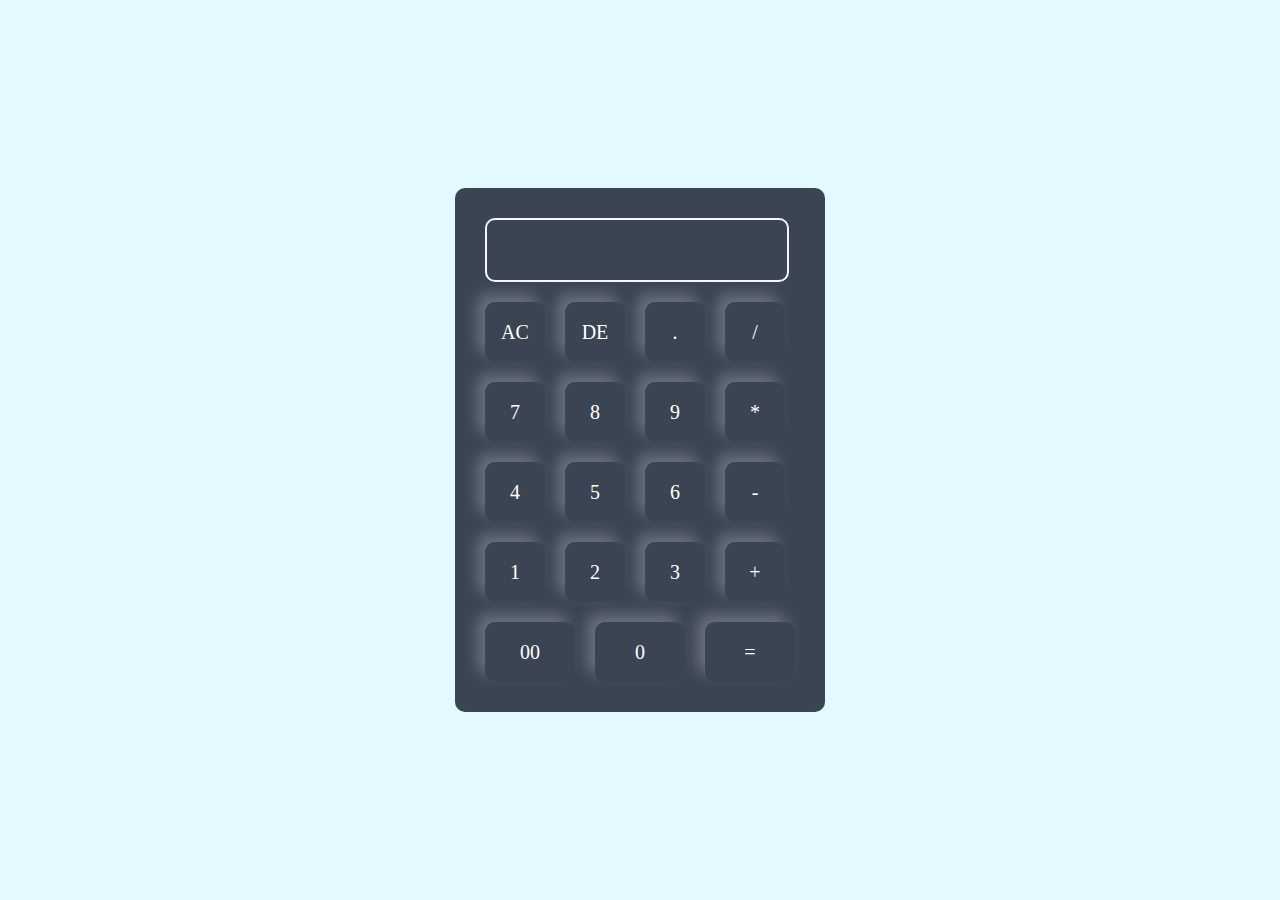
<file: Guvi Task/Task 10_2/index.html>
<!DOCTYPE html>
<html lang="en">
<head>
    <meta charset="UTF-8">
    <meta name="viewport" content="width=device-width, initial-scale=1.0">
    <title>Document</title>
    <link rel="stylesheet" href="index.css"/>
</head>
<body>
    
    <script src="index.js"></script>
</body>
</html>
</file>
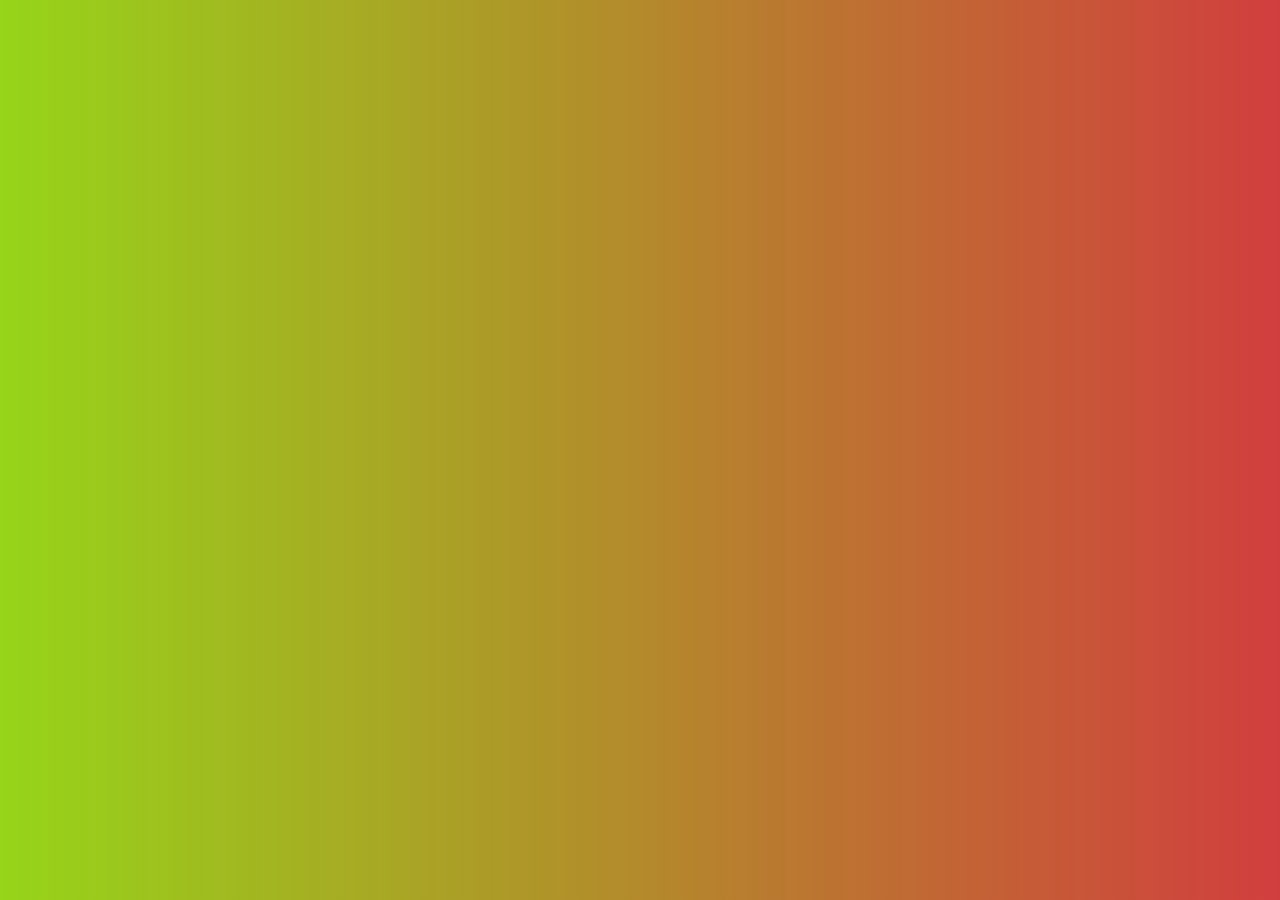
<file: Guvi Task/Task 11/index.html>
<!DOCTYPE html>
<html lang="en">
  <head>
    <meta charset="UTF-8" />
    <meta name="viewport" content="width=device-width, initial-scale=1.0" />
    <title>CAll BACK</title>
    <style>
      body {
        display: block;
        text-align: center;
        margin: 0;
        padding: 20px;
        background: linear-gradient(to right, #96d519, #cd2c2ce9);
      }
      body > div {
        color: white;
        margin-top: 200px;
        font-size: xx-large;
      }
    </style>
  </head>
  <body>
    <div id="output"></div>

    <script src="index.js"></script>
  </body>
</html>
</file>
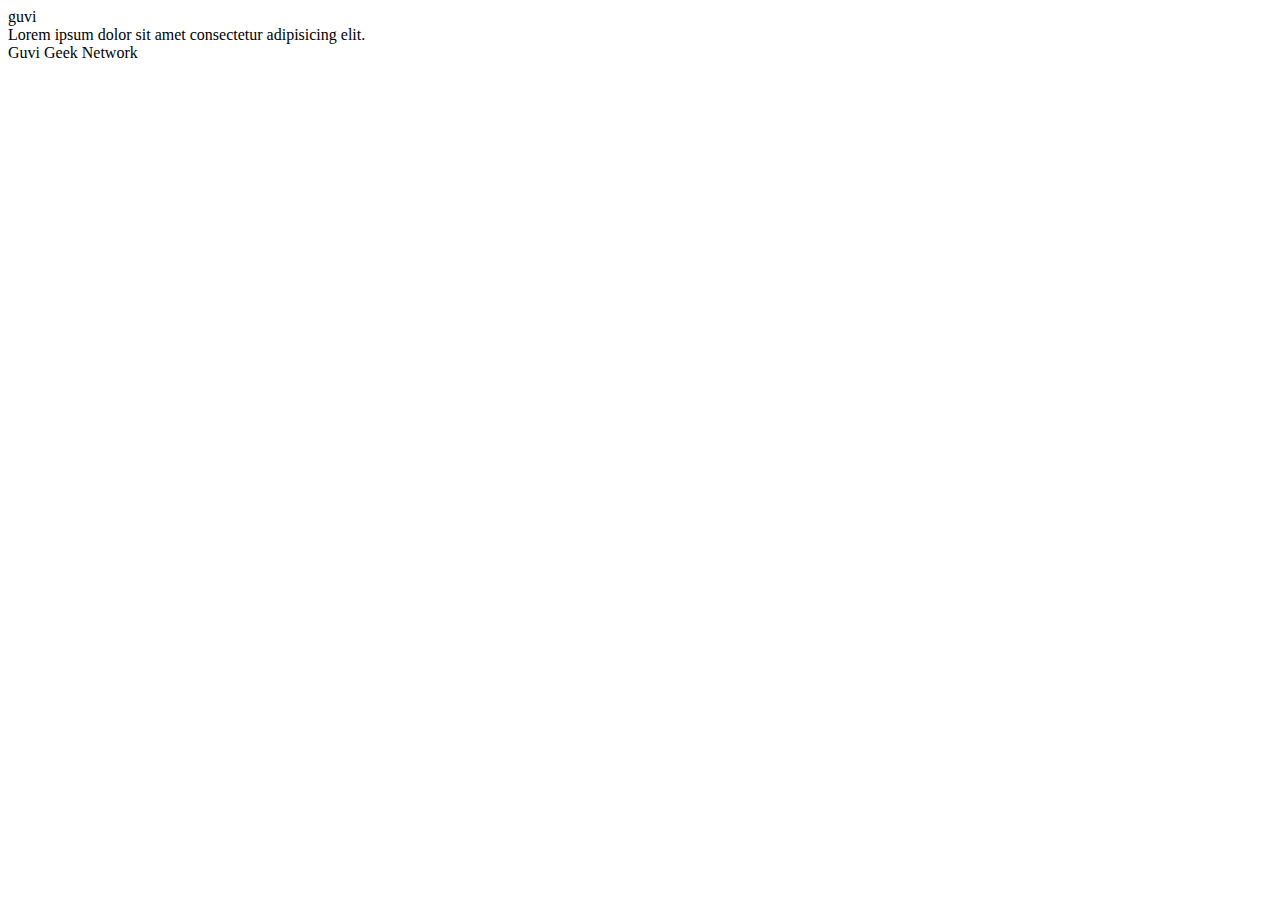
<file: Mini-Task/Practice2.html>
<html>
<html lang="en">

<head>
    <title>Document</title> 
    </head>
<body>
    guvi
    <div>
        Lorem ipsum dolor sit amet consectetur adipisicing elit.
    </div>
            <div>
                Guvi Geek Network
            </div>
</body>

</html>
</file>
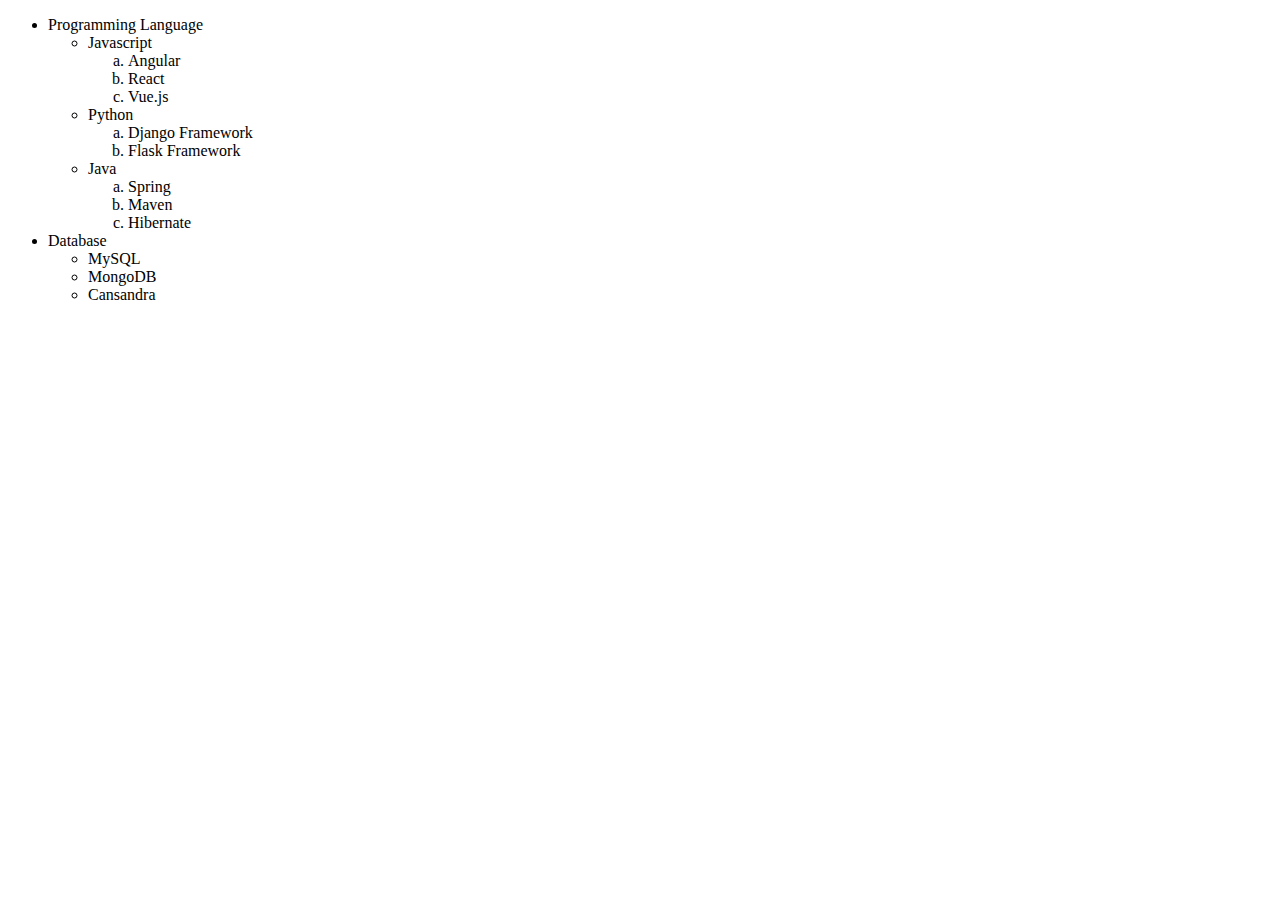
<file: Mini-Task/Practice3.html>
<!DOCTYPE html>
<html lang="en">
    <body>
        <ul>
<li>Programming Language</li>
<ul>
    <li>Javascript</li>
    <ol type="a">
        <li>Angular</li>
        <li>React</li>
        <li>Vue.js</li>
    </ol>
    <li>Python</li>
    <ol type="a">
    <li>Django Framework</li>
    <li>Flask Framework</li>
    </ol>
    <li>Java</li>
    <ol type="a">
        <li>Spring</li>
        <li>Maven</li>
        <li>Hibernate</li>
    </ol>
</ul>
<li>Database</li>
<ul>
    <li>MySQL</li>
        <li>MongoDB</li>
        <li>Cansandra</li>
        </ul>
</ul>
</body>
</html>
</file>
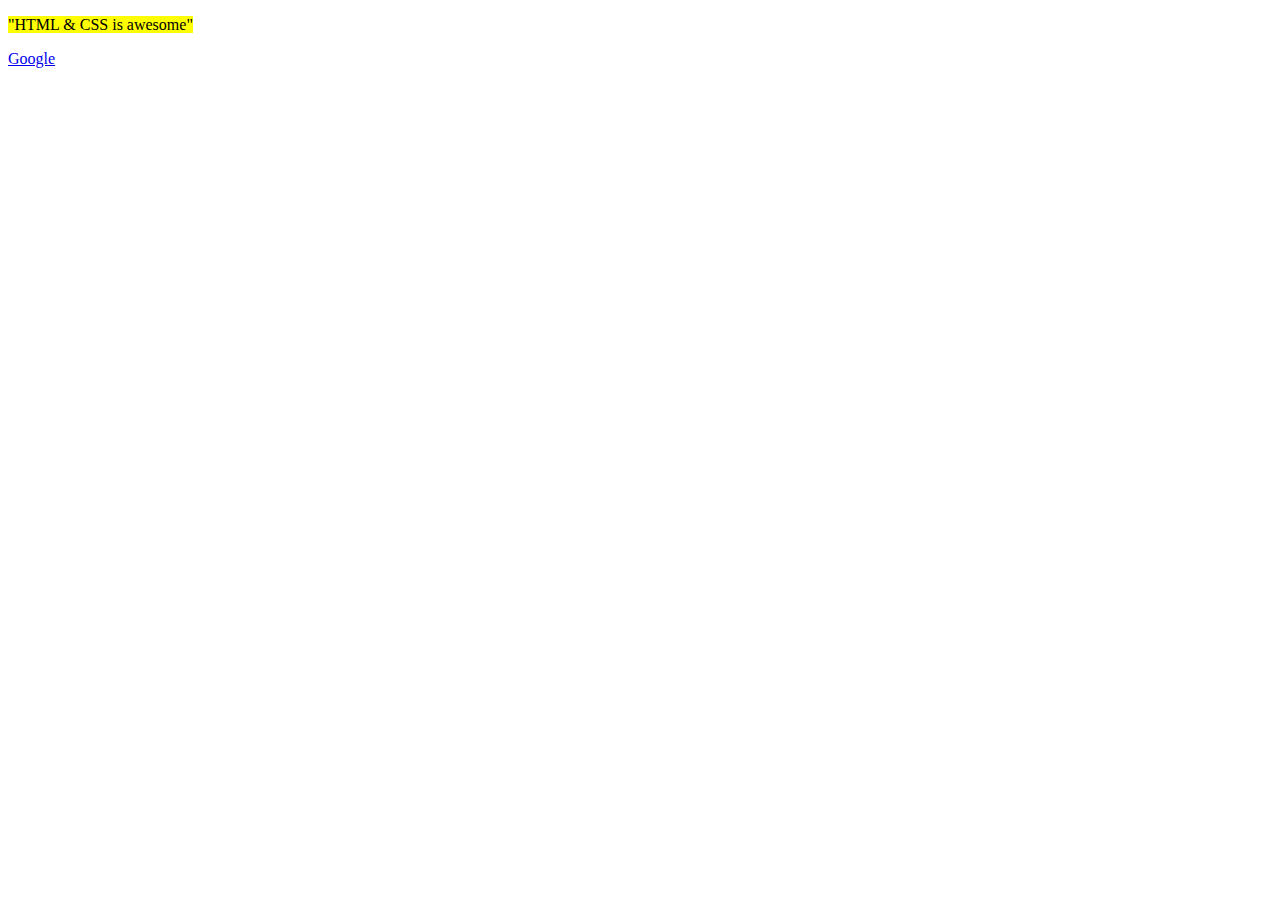
<file: Mini-Task/Practice5.html>
<!DOCTYPE html>
<html lang="en">
<head>  
    <title>Practice</title>
<body>
    <p><mark>"HTML & CSS is awesome"</mark></p>
        <a href="http://google.com" target="_blank">Google</a>
    </body>
</head>
</html>
</file>
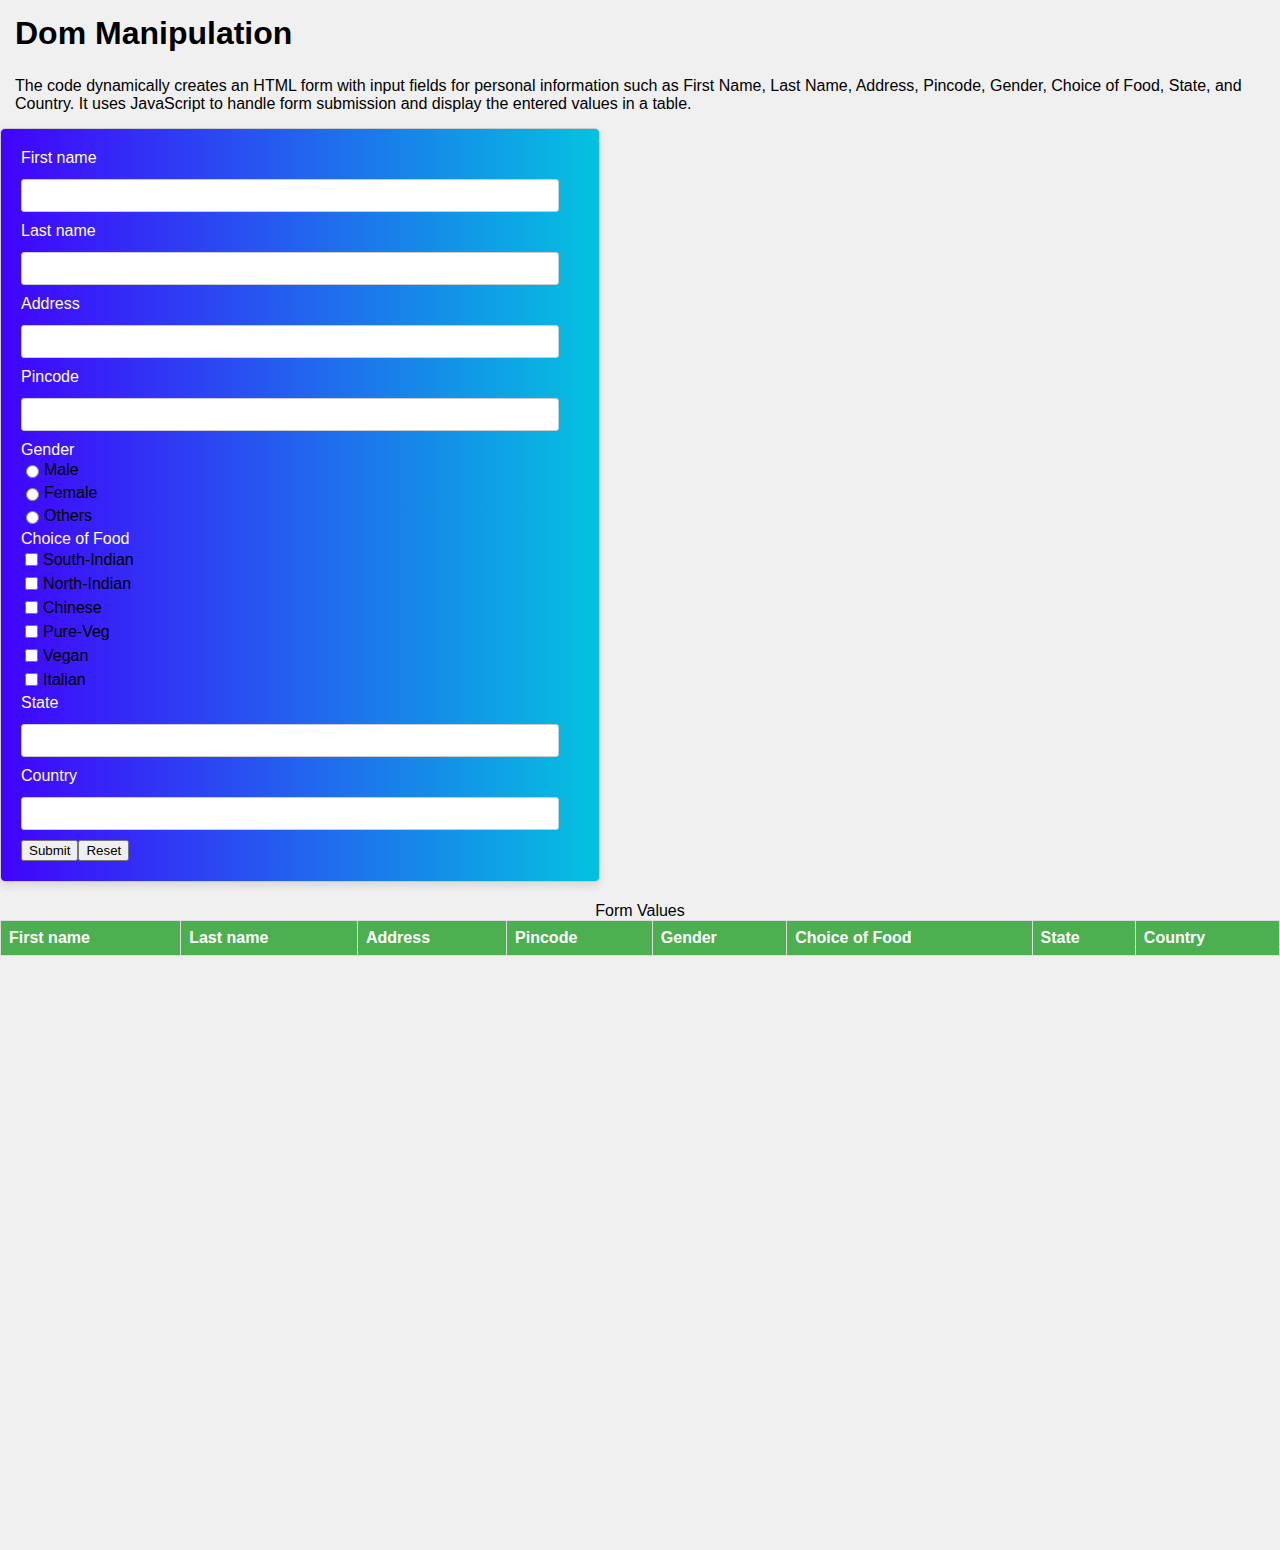
<file: Guvi Task/Task 10/Form.html>
<!DOCTYPE html>
<html lang="en">
  <head>
    <meta charset="UTF-8" />
    <meta name="viewport" content="width=device-width, initial-scale=1.0" />
    <title>Form using Dom Manipulation</title>
    <style>
            body {
              font-family: "Arial", sans-serif;
              background-color: #f0f0f0;
              margin: 0;
              padding: 0;
              align-items: center;
              justify-content: center;
              min-height: 100vh;
            }

            h1, p{

      display: block;
      margin: 5px;
      padding: 10px;
            }



            .form-container {
              border: 1px solid #ccc;
              border-radius: 5px;
              padding: 20px;
              background: linear-gradient(to right, #4103fc, #04c2e0);
              box-sizing: border-box;
              width: 100%;
              max-width: 600px;
              box-shadow: 0 4px 8px rgba(0, 0, 0, 0.1);
            }

            .styled-input {
              margin: 10px 0;
              padding: 8px;
              width: calc(100% - 20px);
              box-sizing: border-box;
              border: 1px solid #ccc;
              border-radius: 3px;
              background-color: #fff;
            }

            label {
              display: block;
              color: white;
              margin-bottom: 2px;
            }

            input[type="radio"],
            input[type="checkbox"] {
              margin-right: 5px;
            }

            span {
              display: flex;
              align-items: center;
              margin-bottom: 5px;
            }

            input[type="submit reset"] {
              background-color: #04c2e0;
              color: white;
              border: none;
              padding: 10px;
              border-radius: 3px;
              cursor: pointer;
              font-size: 16px;
              margin-top: 10px;
            }

            input[type="submit"]:hover {
              background-color: #017a8a;
            }

            table {
              width: 100%;
              border-collapse: collapse;
              margin-top: 20px;
              min-height: 70vh;
            }

            th,
            td {
              border: 1px solid #ddd;
              padding: 8px;
              text-align: left;
            }

            th {
              background-color: #4caf50;
              color: white;
            }

            tr:nth-child(even) {
              background-color: #f2f2f2;
            }
    </style>
  </head>
  <body>
    <script src="https://app.zenclass.in/sheets/v1/js/zen/suite/bundle.js"></script>
    <script src="Form.js"></script>
  </body>
</html>
</file>
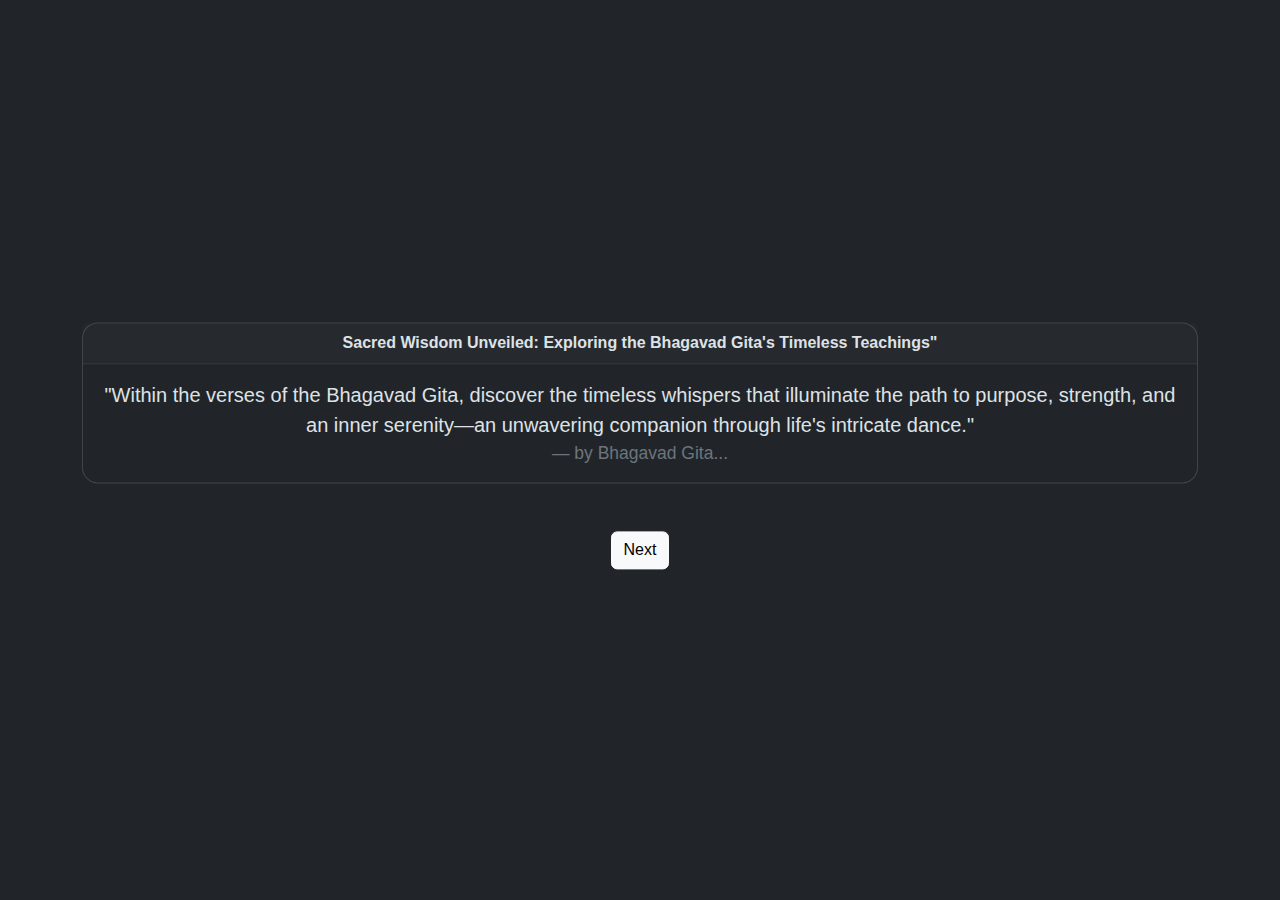
<file: Guvi Task/Task 12/quotes.html>
<!DOCTYPE html>
<html lang="en" data-bs-theme="dark">
  <head>
    <meta charset="UTF-8" />
    <meta name="viewport" content="width=device-width, initial-scale=1.0" />
    <title>Random Quotes</title>
    <link
      rel="stylesheet"
      href="https://cdn.jsdelivr.net/npm/bootstrap@5.3.3/dist/css/bootstrap.min.css"
    />
    <style>
      body {
        font-family: "Arial", sans-serif;
        text-align: center;
        justify-items: auto;
        margin: 20px;
        background-color: linear-gradient(rgb(2, 20, 27));
      }
    </style>
  </head>

  <body class="container position-absolute top-50 start-50 translate-middle">
    <div class="card rounded-4">
      <div class="card-header">
        <strong
          >Sacred Wisdom Unveiled: Exploring the Bhagavad Gita's Timeless
          Teachings"</strong
        >
      </div>
      <div class="card-body" id="quoteContainer">
        <blockquote class="blockquote mb-0">
          <p id="quoteText">
            "Within the verses of the Bhagavad Gita, discover the timeless
            whispers that illuminate the path to purpose, strength, and an inner
            serenity—an unwavering companion through life's intricate dance."
          </p>
          <footer class="blockquote-footer">by Bhagavad Gita...</footer>
        </blockquote>
      </div>
    </div>
    <button type="button" class="btn btn-light my-5" id="nextButton">
      Next
    </button>

    <script src="quotes.js"></script>
    <script src="https://app.zenclass.in/sheets/v1/js/zen/suite/bundle.js"></script>
    <script
      src="https://cdn.jsdelivr.net/npm/bootstrap@5.3.3/dist/js/bootstrap.bundle.min.js"
      integrity="sha384-YvpcrYf0tY3lHB60NNkmXc5s9fDVZLESaAA55NDzOxhy9GkcIdslK1eN7N6jIeHz"
      crossorigin="anonymous"
    ></script>
  </body>
</html>
</file>
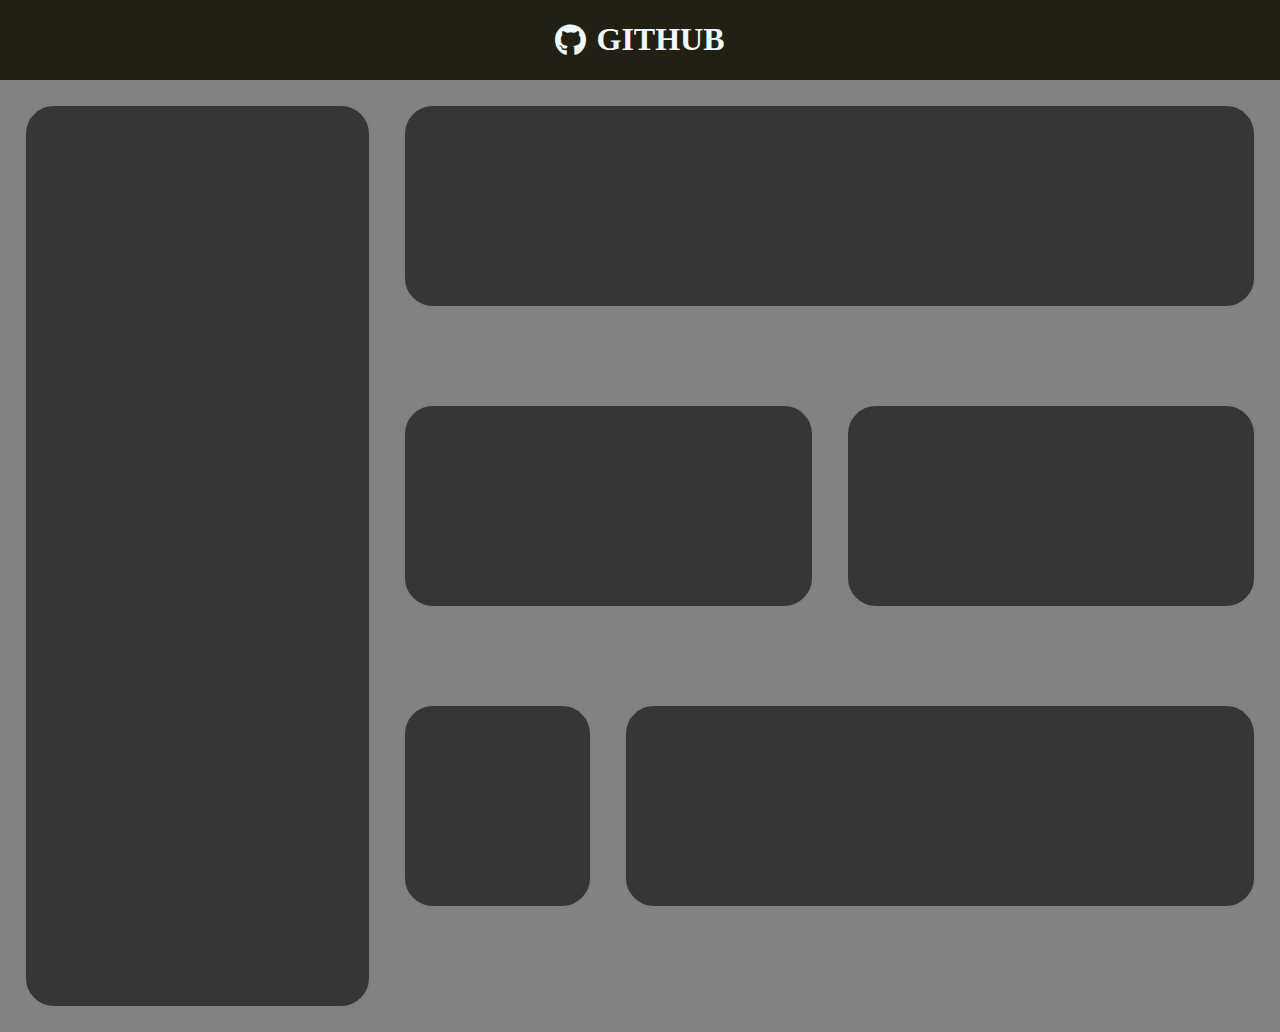
<file: Guvi Task/Task 7/git.html>
<!DOCTYPE html>
<html lang="en">
  <head>
    <meta charset="UTF-8" />
    <meta name="viewport" content="width=device-width, initial-scale=1.0" />
    <title>Resonsive Web Design</title>
    <link rel="stylesheet" href="git.css" />
    <link
      href="https://cdnjs.cloudflare.com/ajax/libs/font-awesome/6.5.1/css/all.min.css"
      rel="stylesheet"
    />
  </head>
  <body>
    <header>
      <h1><i class="fa-brands fa-github"></i>GITHUB</h1>
    </header>
    <div class="container">
      <aside class="sidebar highlight"></aside>
      <main class="main-content">
        <div class="main-content-row-1-col-1 highlight"></div>
        <div class="main-content-row-2-col-1 highlight"></div>
        <div class="main-content-row-2-col-2 highlight"></div>
        <div class="main-content-row-3-col-1 highlight"></div>
        <div class="main-content-row-3-col-2 highlight"></div>
      </main>
    </div>
  </body>
</html>
</file>
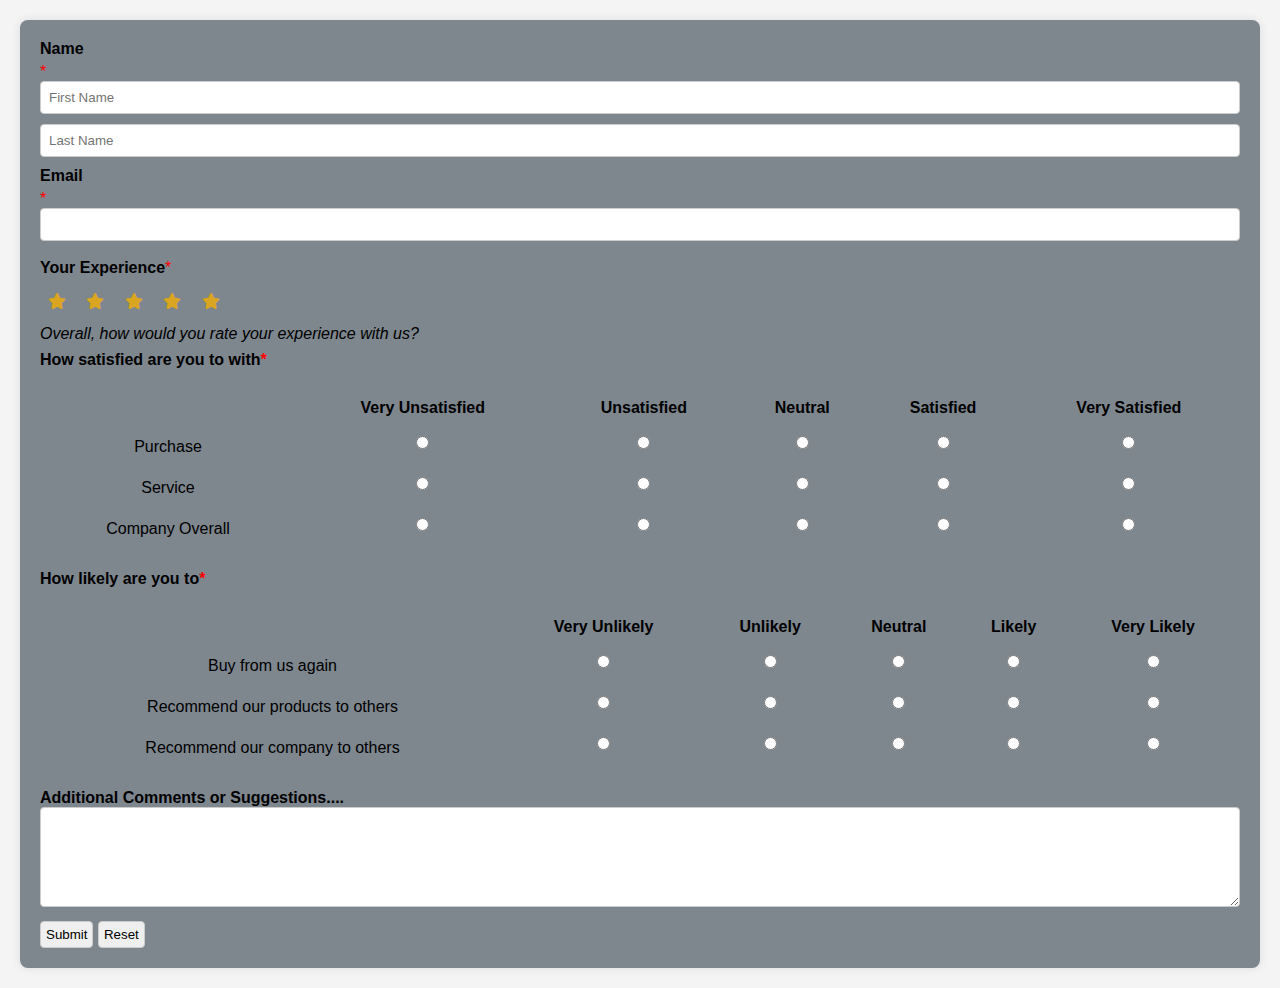
<file: Guvi Task/Task 7/survey.html>
<!DOCTYPE html>
<html lang="en">
  <head>
    <meta charset="UTF-8" />
    <meta name="viewport" content="width=device-width, initial-scale=1.0" />
    <title>Responsive Web Design</title>
    <link rel="stylesheet" href="survey.css" />
    <link
      href="https://cdnjs.cloudflare.com/ajax/libs/font-awesome/6.5.1/css/all.min.css"
      rel="stylesheet"
    />
    <link
      href="https://cdn.jsdelivr.net/npm/bootstrap@5.3.2/dist/css/bootstrap.min.css"
      rel="stylesheet"
      integrity="sha384-T3c6CoIi6uLrA9TneNEoa7RxnatzjcDSCmG1MXxSR1GAsXEV/Dwwykc2MPK8M2HN"
      crossorigin="anonymous"
    />
  </head>
  <body>
    <form id="surveyform">
      <div>
        <label><strong>Name</strong></label>
        <span class="red-star">*</span>
        <input type="text" placeholder="First Name" />
        <input type="text" placeholder="Last Name" /><br />
        <label for="email"><strong>Email</strong></label>
        <span class="red-star">*</span>
        <input type="email" id="email" />
      </div>

      <div id="Q-1">
        <strong>Your Experience</strong><span class="red-star">*</span>
      </div>
      <span class="fa fa-star checked"></span>
      <span class="fa fa-star checked"></span>
      <span class="fa fa-star checked"></span>
      <span class="fa fa-star checked"></span>
      <span class="fa fa-star checked"></span>
      <div id="Q-2">
        <em>Overall, how would you rate your experience with us?</em>
      </div>

      <table class="table table-striped">
        <strong
          >How satisfied are you to with<span class="red-star">*</span></strong
        >

        <thead>
          <tr>
            <th></th>
            <th>Very Unsatisfied</th>
            <th>Unsatisfied</th>
            <th>Neutral</th>
            <th>Satisfied</th>
            <th>Very Satisfied</th>
          </tr>
        </thead>
        <tbody>
          <tr>
            <td>Purchase</td>
            <td>
              <input
                type="radio"
                id="purchase1"
                name="purchase"
                value="1"
              /><label for="purchase1"></label>
            </td>
            <td>
              <input
                type="radio"
                id="purchase2"
                name="purchase"
                value="2"
              /><label for="purchase2"></label>
            </td>
            <td>
              <input
                type="radio"
                id="purchase3"
                name="purchase"
                value="3"
              /><label for="purchase3"></label>
            </td>
            <td>
              <input
                type="radio"
                id="purchase4"
                name="purchase"
                value="4"
              /><label for="purchase4"></label>
            </td>
            <td>
              <input
                type="radio"
                id="purchase5"
                name="purchase"
                value="5"
              /><label for="purchase5"></label>
            </td>
          </tr>
          <tr>
            <td>Service</td>
            <td>
              <input
                type="radio"
                id="service1"
                name="service"
                value="1"
              /><label for="service1"></label>
            </td>
            <td>
              <input
                type="radio"
                id="service2"
                name="service"
                value="2"
              /><label for="service2"></label>
            </td>
            <td>
              <input
                type="radio"
                id="service3"
                name="service"
                value="3"
              /><label for="service3"></label>
            </td>
            <td>
              <input
                type="radio"
                id="service4"
                name="service"
                value="4"
              /><label for="service4"></label>
            </td>
            <td>
              <input
                type="radio"
                id="service5"
                name="service"
                value="5"
              /><label for="service5"></label>
            </td>
          </tr>
          <tr>
            <td>Company Overall</td>
            <td>
              <input
                type="radio"
                id="overall1"
                name="overall"
                value="1"
              /><label for="overall1"></label>
            </td>
            <td>
              <input
                type="radio"
                id="overall2"
                name="overall"
                value="2"
              /><label for="overall2"></label>
            </td>
            <td>
              <input
                type="radio"
                id="overall3"
                name="overall"
                value="3"
              /><label for="overall3"></label>
            </td>
            <td>
              <input
                type="radio"
                id="overall4"
                name="overall"
                value="4"
              /><label for="overall4"></label>
            </td>
            <td>
              <input
                type="radio"
                id="overall5"
                name="overall"
                value="5"
              /><label for="overall5"></label>
            </td>
          </tr>
        </tbody>
      </table>

      <table class="table table-striped">
        <strong>How likely are you to<span class="red-star">*</span></strong>

        <thead>
          <tr>
            <th></th>
            <th>Very Unlikely</th>
            <th>Unlikely</th>
            <th>Neutral</th>
            <th>Likely</th>
            <th>Very Likely</th>
          </tr>
        </thead>
        <tbody>
          <tr>
            <td>Buy from us again</td>
            <td>
              <input
                type="radio"
                id="buyAgain1"
                name="buyAgain"
                value="1"
              /><label for="buyAgain1"></label>
            </td>
            <td>
              <input
                type="radio"
                id="buyAgain2"
                name="buyAgain"
                value="2"
              /><label for="buyAgain2"></label>
            </td>
            <td>
              <input
                type="radio"
                id="buyAgain3"
                name="buyAgain"
                value="3"
              /><label for="buyAgain3"></label>
            </td>
            <td>
              <input
                type="radio"
                id="buyAgain4"
                name="buyAgain"
                value="4"
              /><label for="buyAgain4"></label>
            </td>
            <td>
              <input
                type="radio"
                id="buyAgain5"
                name="buyAgain"
                value="5"
              /><label for="buyAgain5"></label>
            </td>
          </tr>
          <tr>
            <td>Recommend our products to others</td>
            <td>
              <input
                type="radio"
                id="products1"
                name="products"
                value="1"
              /><label for="products1"></label>
            </td>
            <td>
              <input
                type="radio"
                id="products2"
                name="products"
                value="2"
              /><label for="products2"></label>
            </td>
            <td>
              <input
                type="radio"
                id="products3"
                name="products"
                value="3"
              /><label for="products3"></label>
            </td>
            <td>
              <input
                type="radio"
                id="products4"
                name="products"
                value="4"
              /><label for="products4"></label>
            </td>
            <td>
              <input
                type="radio"
                id="products5"
                name="products"
                value="5"
              /><label for="products5"></label>
            </td>
          </tr>
          <tr>
            <td>Recommend our company to others</td>
            <td>
              <input
                type="radio"
                id="company1"
                name="company"
                value="1"
              /><label for="company1"></label>
            </td>
            <td>
              <input
                type="radio"
                id="company2"
                name="company"
                value="2"
              /><label for="company2"></label>
            </td>
            <td>
              <input
                type="radio"
                id="company3"
                name="company"
                value="3"
              /><label for="company3"></label>
            </td>
            <td>
              <input
                type="radio"
                id="company4"
                name="company"
                value="4"
              /><label for="company4"></label>
            </td>
            <td>
              <input
                type="radio"
                id="company5"
                name="company"
                value="5"
              /><label for="company5"></label>
            </td>
          </tr>
        </tbody>
      </table>

      <strong>Additional Comments or Suggestions....</strong><br />
      <textarea></textarea>
      <input id="submit" type="submit" />
      <input id="reset" type="reset" />
    </form>
  </body>
</html>
</file>
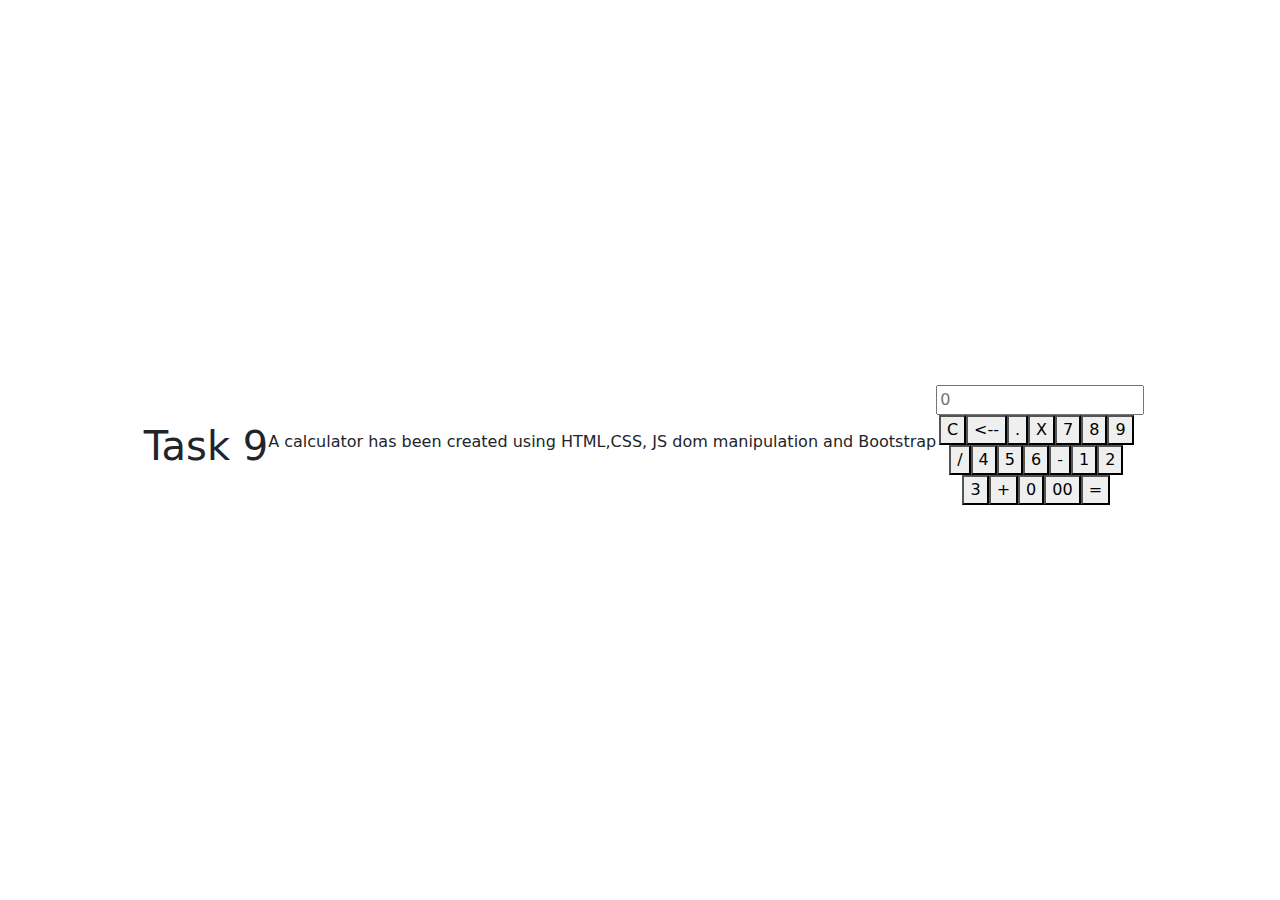
<file: Guvi Task/Task 9/calculator.html>
<!DOCTYPE html>
<html lang="en">
  <head>
    <meta charset="UTF-8" />
    <meta name="viewport" content="width=device-width, initial-scale=1.0" />
    <link rel="stylesheet" href="https://cdn.jsdelivr.net/npm/bootstrap@5.3.2/dist/js/bootstrap.bundle.min.js"/>
    <link rel="stylesheet" href="https://cdn.jsdelivr.net/npm/bootstrap@5.3.2/dist/css/bootstrap.min.css"/>
    <link rel="stylesheet" href="calculator.css"/>
  </head>
  <body>
    <script src="https://app.zenclass.in/sheets/v1/js/zen/suite/bundle.js"></script>
     <script src="calculator.js"></script>
  </body>
</html>
</file>
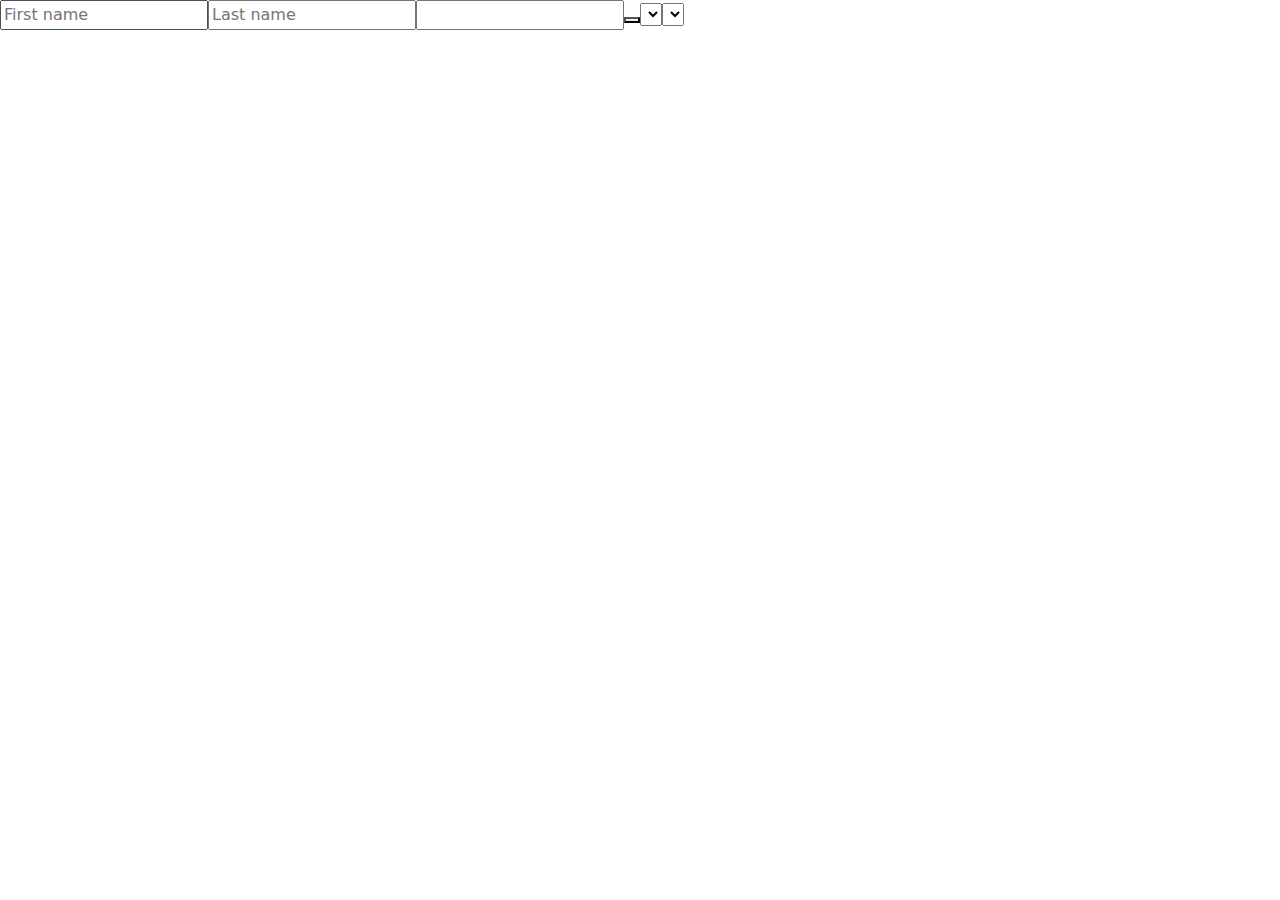
<file: Guvi Task/Task 9/form.html>
<!DOCTYPE html>
<html lang="en">
  <head>
    <meta charset="utf-8" />
    <meta name="viewport" content="width=device-width, initial-scale=1" />
    <title>Registration Form</title>
    <link
      href="https://cdn.jsdelivr.net/npm/bootstrap@5.3.2/dist/css/bootstrap.min.css"
      rel="stylesheet"
    />
  </head>
  <body>
    <script
      src="https://cdn.jsdelivr.net/npm/bootstrap@5.3.2/dist/js/bootstrap.bundle.min.js"
    ></script>
    <script src="form.js"></script>
  </body>
</html>
</file>
<file: Guvi Task/Task 10_2/index.css>
* {
  margin: 0;
  padding: 0;
  font-family: "Times New Roman", Times, serif;
}
.container {
  width: 100%;
  height: 100vh;
  background: #e3f9ff;
  display: flex;
  align-items: center;
  justify-content: center;
}

.calculator {
  border-radius: 10px;
  padding: 20px;
  background-color: #3a4452;
}
.calculator form input {
  border: 0;
  outline: 0;
  width: 60px;
  height: 60px;
  border-radius: 10px;
  box-shadow: -8px -8px 15px rgba(226, 224, 224, 0.293);
  background: transparent;
  font-size: 20px;
  color: white;
  cursor: pointer;
  margin: 10px;
}
form .display {
  display: flex;
  justify-content: flex-end;
  margin: 20px 0;
}
form input.display {
  text-align: right;
  flex: 1;
  font-size: 45px;
  box-shadow: none;
}
form input.equal {
  width: 90px;
}
</file>
<file: Guvi Task/Task 7/git.css>
body {
  background-color: #818380;
}
header {
  background-color: #222012;
  min-height: 50px;
  width: 100%;
  display: flex;
  align-items: center;
  justify-content: center;
  position: fixed;
  top: 0;
  left: 0;
  z-index: 1000;
}
h1 {
  color: aliceblue;
  display: flex;
  align-items: center;
}
h1 i {
  margin-right: 10px;
}

.container {
  display: flex;
  flex-wrap: wrap;
  padding-top: 80px;
}
.highlight {
  border: 2px solid gray;
  margin: 16px;
  min-height: 200px;
  border-radius: 30px;
  text-align: center;
}

.sidebar {
  width: calc(30% - 36px);
  height: 100vh;
  background-color: #363636;
}

.main-content {
  width: 70%;
  display: flex;
  flex-wrap: wrap;
  align-items: start;
  height: 100vh;
}

.main-content-row-1-col-1 {
  width: calc(100% - 36px);
  height: 200px;
  background-color: #363636;
}

.main-content-row-2-col-1 {
  width: calc(50% - 36px);
  height: 200px;
  background-color: #363636;
}

.main-content-row-2-col-2 {
  width: calc(50% - 36px);
  height: 200px;
  background-color: #363636;
}

.main-content-row-3-col-1 {
  width: calc(25% - 36px);
  height: 200px;
  background-color: #363636;
}

.main-content-row-3-col-2 {
  width: calc(75% - 36px);
  height: 200px;
  background-color: #363636;
}

@media screen and (min-width: 601px) and (max-width: 900px) {
  .main-content-row-1-col-1,
  .main-content-row-1-col-2,
  .main-content-row-3-col-1,
  .main-content-row-3-col-2 {
    width: calc(50% - 36px);
  }
}

@media screen and (min-width: 200px) and (max-width: 600px) {
  .main-content > div {
    width: calc(100% - 36px);
  }

  .main-content {
    width: 100%;
  }

  .sidebar {
    display: none;
  }
}
</file>
<file: Guvi Task/Task 7/survey.css>
.red-star {
  color: red;
}
* {
  margin: 0;
  padding: 0;
  box-sizing: border-box;
}

/* Body Styles */
body {
  font-family: Arial, sans-serif;
  background-color: #f4f4f4;
  padding: 20px;
}

/* Form Styles */
form {
  max-width: 100vw;
  margin: 0 auto;
  background-color: rgb(126, 134, 142);
  padding: 20px;
  border-radius: 8px;
  box-shadow: 0 0 10px rgba(0, 0, 0, 0.1);
}

label {
  display: block;
  margin-bottom: 5px;
}
#Q-1,
#Q-2 {
  padding: 8px;
  margin-left: 0;
  padding-left: 0;
}
.fa {
  padding: 8px;
  color: goldenrod;
}

input[type="text"],
input[type="email"],
textarea {
  width: 100%;
  padding: 8px;
  margin-bottom: 10px;
  border-radius: 4px;
  border: 1px solid #ccc;
}

table {
  width: 100%;
  margin-bottom: 20px;
  margin-top: 20px;
  text-align: center;
}

th,
td {
  padding: 8px;
  text-align: center;
}

th {
  font-weight: bold;
}

textarea {
  height: 100px;
}
#submit,
#reset {
  padding: 5px;
  border-radius: 4px;
  border: 1px solid #ccc;
}
/* Responsive Style */
@media (max-width: 768px) {
  form {
    padding: 10px;
  }
}
</file>
<file: Guvi Task/Task 9/calculator.css>
.div-container {
  text-align: center;
  width: 200px;
  margin-bottom: 10px;
}
body {
  display: flex;
  justify-content: center;
  align-items: center;
  height: 100vh;
  margin: 0;
}
</file>
